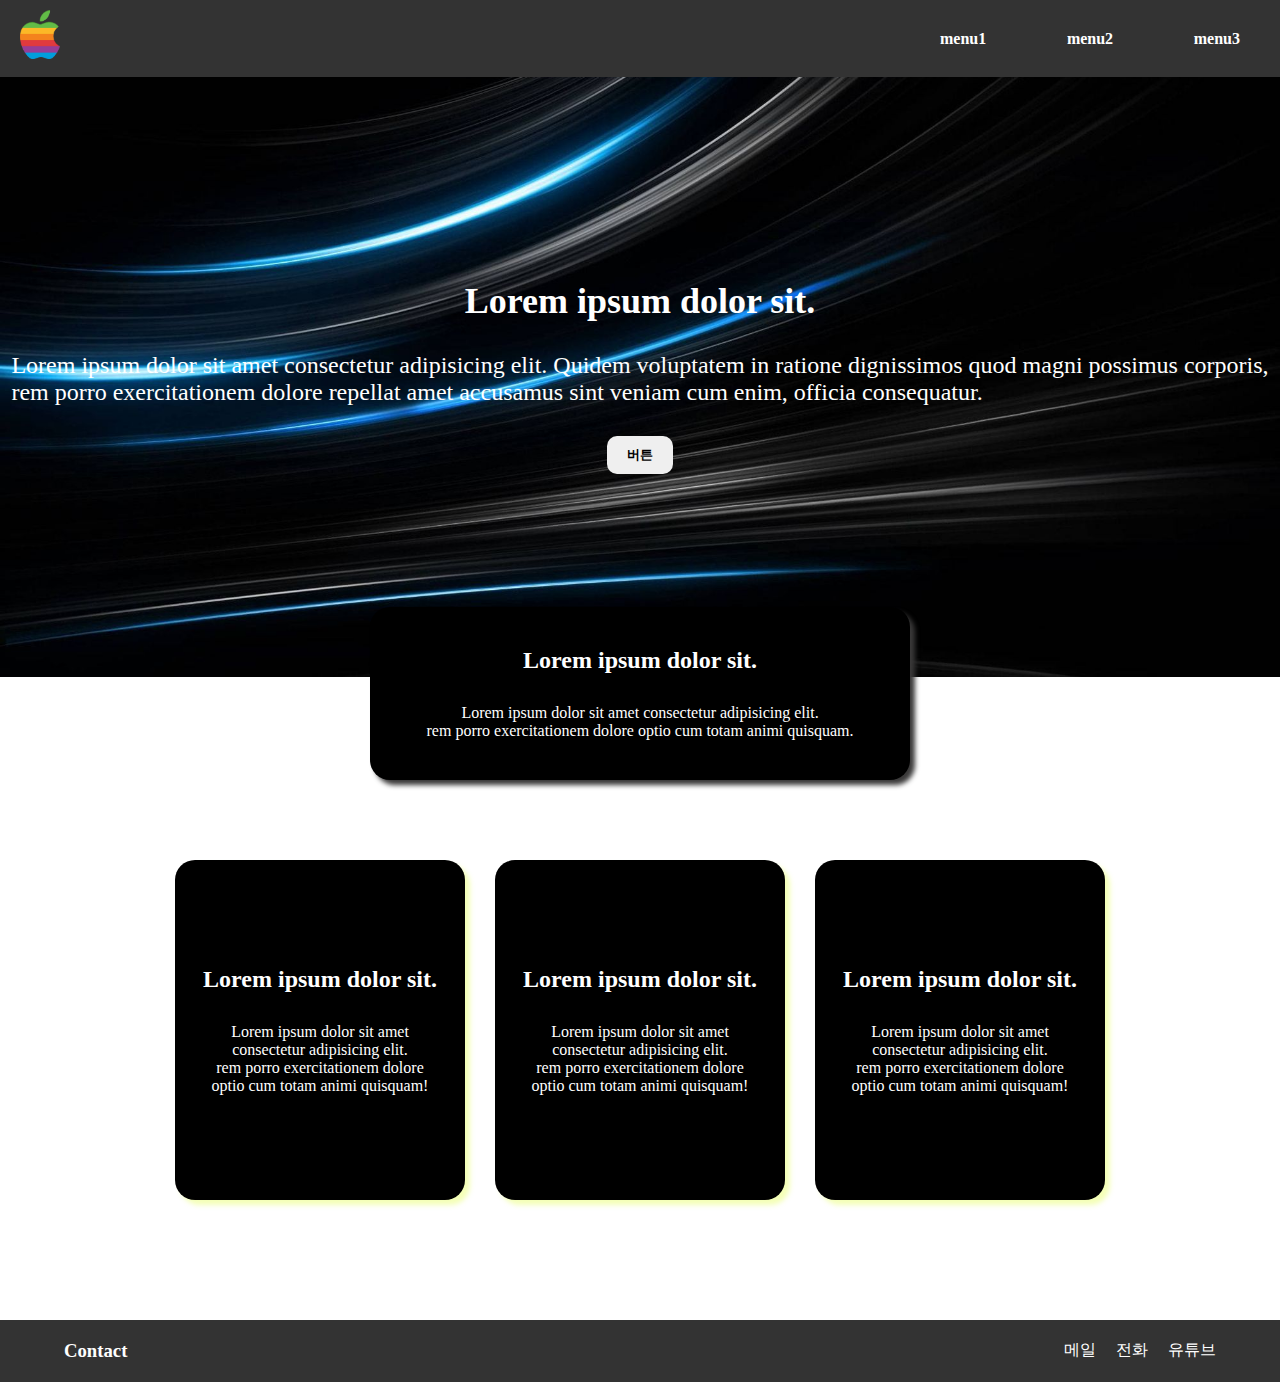
<file: index.html>
<!DOCTYPE html>
<html lang="ko">
<head>
  <meta charset="UTF-8">
  <meta http-equiv="X-UA-Compatible" content="IE=edge">
  <meta name="viewport" content="width=device-width, initial-scale=1.0">
  <title>menu1 page</title>
  <link rel="stylesheet" href="./CSS/style2.css">
</head>
<body>
  <div class="wrapper">
    <header>
      <!-- 상단 메뉴바를 내비라고 함 --> 
      <!-- 디스플레이 플레스는 내가 정렬하고 싶은 부모요소에게 -->
      <nav>
        <h1 class="logo">
          <a href="./index.html">
            <img src="./images/applelogo.png" alt="logo">
          </a>
        </h1>

        <!-- 디자인적으로 사이트에서 CSS에서 글씨를 숨겨주는 것이 비쥬얼리 히든 (단, 개발자들은 볼 수 있도록) -->
        <h2 class="visually-hidden">메뉴</h2>
        <!-- 순서가 중요하지 않은 태그 및 상단 메뉴바 고정된 메뉴 -->
        <!-- 디스플레이 플레스는 내가 정렬하고 싶은 부모요소에게 -->
        <ul class="gnb-list">
          <li class="gnb-item">
            <a href="./HTML/menu1.html">menu1</a>
          </li>
          <li class="gnb-item">
            <a href="./HTML/menu2.html">menu2</a>
          </li>
          <li class="gnb-item">
            <a href="./HTML/menu3.html">menu3</a>
          </li>
        </ul>
      </nav>
    </header>
     
    <main>
      <div class="main-wrapper">
        <section class="background">
          <div class="front-txt">
              <h2 class="fornt-title">Lorem ipsum dolor sit.</h2>
              <p class="fornt-content">
                Lorem ipsum dolor sit amet consectetur adipisicing elit. Quidem voluptatem in ratione dignissimos quod magni possimus corporis,<br>
                rem porro exercitationem dolore repellat amet accusamus sint veniam cum enim, officia consequatur.
              </p>
              <button class="front-btn" type="button" onclick="alert('감사합니당!')">버튼</button>
            </div>
        </section>

        <section class="top">
          <div class="second-txt">
            <h2>Lorem ipsum dolor sit.</h2>
            <p>
              Lorem ipsum dolor sit amet consectetur adipisicing elit. <br>
              rem porro exercitationem dolore optio cum totam animi quisquam.
          </div>
        </section>

        <section class="post-box">
          <div class="post-card">
            <h2>Lorem ipsum dolor sit.</h2>
            <p class="post-box-txt">
              Lorem ipsum dolor sit amet<br> consectetur adipisicing elit.<br>
              rem porro exercitationem dolore<br> optio cum totam animi quisquam!
            </p>
          </div>

          <div class="post-card">
            <h2>Lorem ipsum dolor sit.</h2>
            <p class="post-box-txt">
              Lorem ipsum dolor sit amet<br> consectetur adipisicing elit. <br>
              rem porro exercitationem dolore<br> optio cum totam animi quisquam!
            </p>
          </div>

          <div class="post-card">
            <h2>Lorem ipsum dolor sit.</h2>
            <p class="post-box-txt">
              Lorem ipsum dolor sit amet<br> consectetur adipisicing elit.<br>
              rem porro exercitationem dolore<br> optio cum totam animi quisquam!
            </p>
          </div>
        </section>
      </div>
    </main>

    
    <footer>
      <div class="global-footer">
        <h3>Contact</h3>
        <ul class="footer-list">
          <li class="footer-item">
            <a href="jn_ll@naver.com">메일</a>
          </li>
          <li class="footer-item">
            <a href="tel:01082091094">전화</a>
          </li>
          <li class="footer-item">
            <a href="https://www.youtube.com">유튜브</a>
          </li>
        </ul>
      </div>
    </footer>
  </div> 
</body>
</html>
</file>
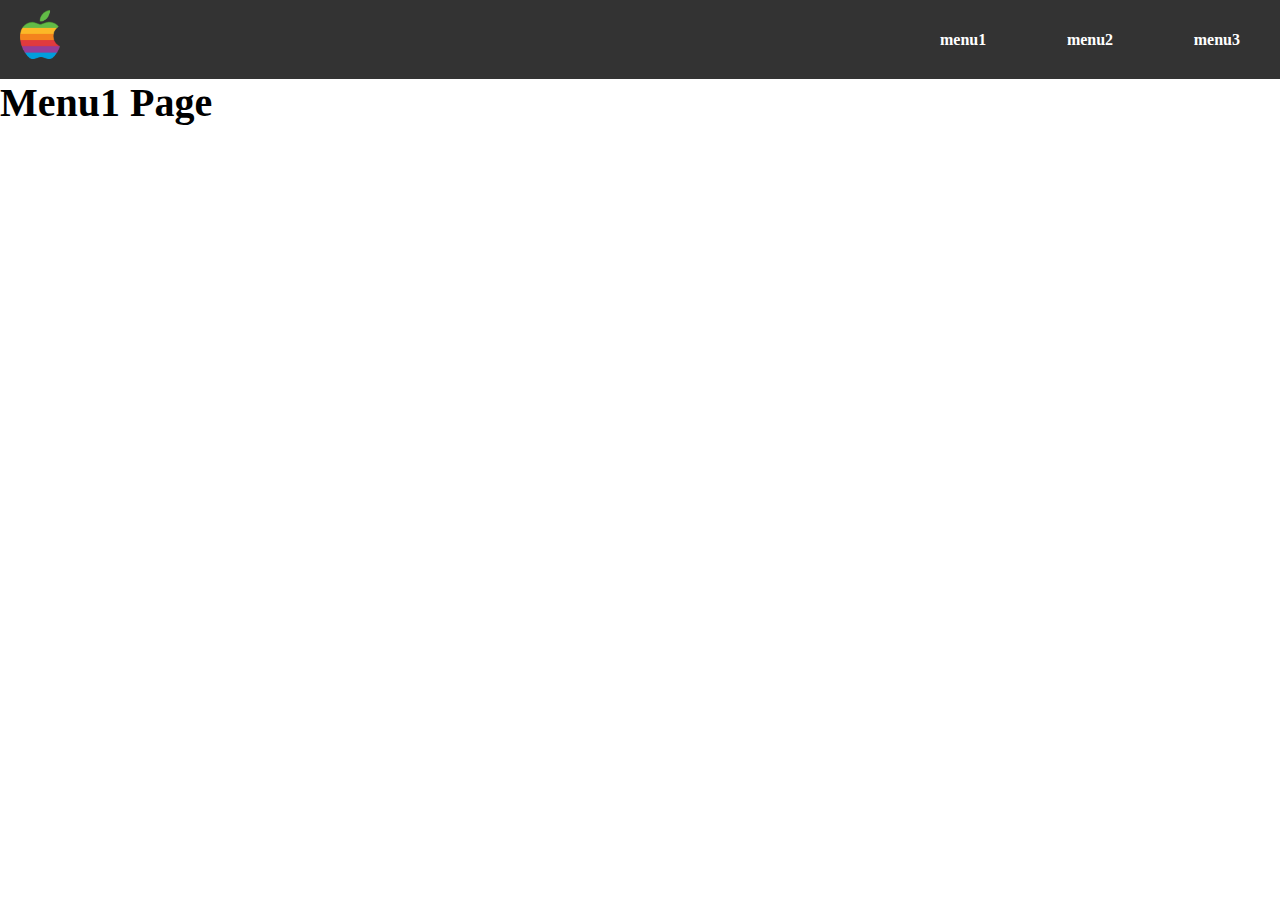
<file: HTML/menu1.html>
<!DOCTYPE html>
<html lang="ko">
<head>
  <meta charset="UTF-8">
  <meta http-equiv="X-UA-Compatible" content="IE=edge">
  <meta name="viewport" content="width=device-width, initial-scale=1.0">
  <title>menu1 page</title>
  <link rel="stylesheet" href="../CSS/menu1.css">
</head>
<body>
  <div class="wrapper">
    <header>
      <nav>
        <h1 class="logo">
          <a href="../index.html">
            <img src="../images/applelogo.png" alt="logo">
          </a>
        </h1>

        <h2 class="visually-hidden">메뉴</h2>
        <ul class="gnb-list">
          <li class="gnb-item">
            <a href="./menu1.html">menu1</a>
          </li>
          <li class="gnb-item">
            <a href="./menu2.html">menu2</a>
          </li>
          <li class="gnb-item">
            <a href="./menu3.html">menu3</a>
          </li>
        </ul>
      </nav>
    </header>

    <h1>Menu1 Page</h1> 
    
  </div>
</body>
</html>
</file>
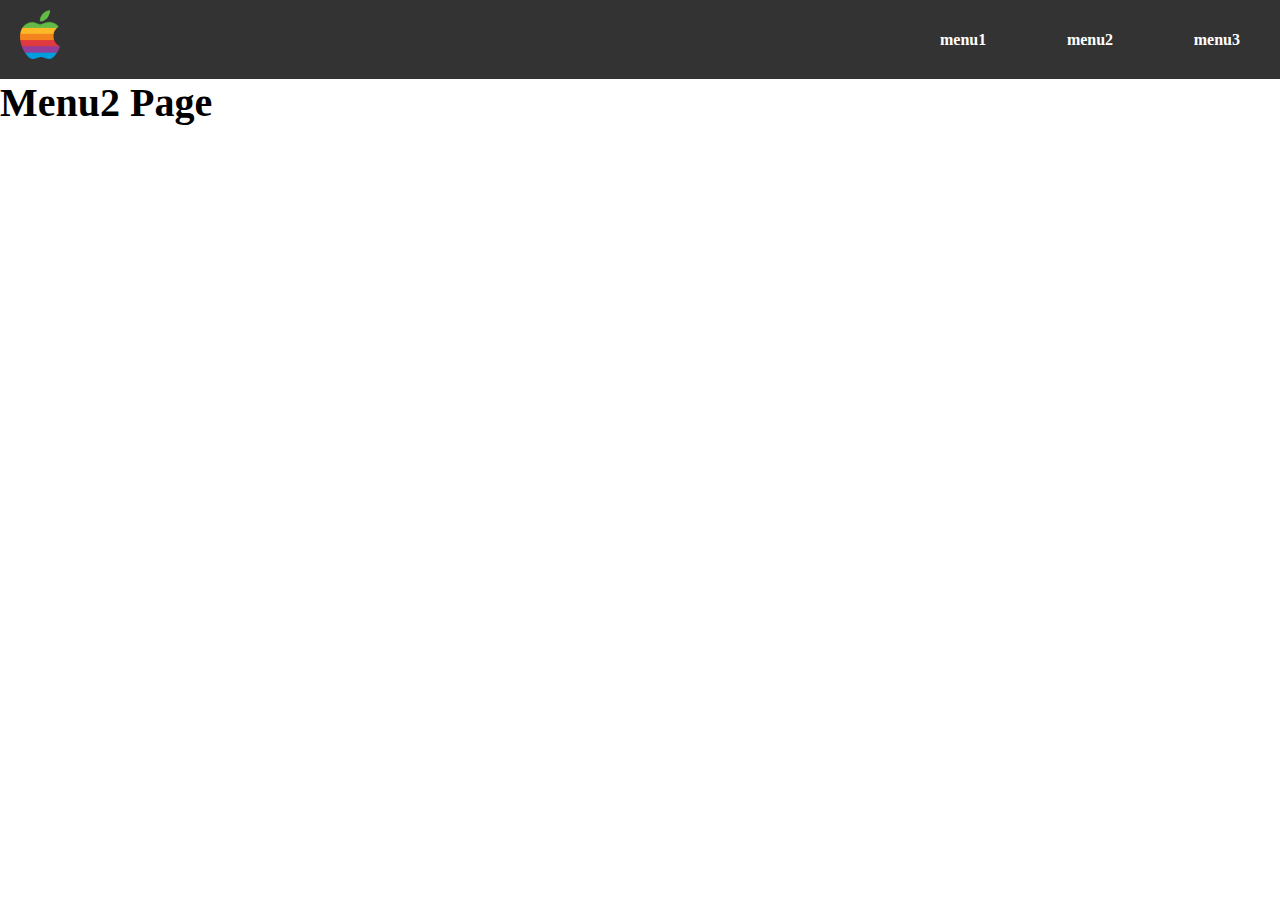
<file: HTML/menu2.html>
<!DOCTYPE html>
<html lang="ko">
<head>
  <meta charset="UTF-8">
  <meta http-equiv="X-UA-Compatible" content="IE=edge">
  <meta name="viewport" content="width=device-width, initial-scale=1.0">
  <title>menu2 page</title>
  <link rel="stylesheet" href="../CSS/menu2.css">
</head>
<body>
  <div class="wrapper">
    <header>
      <nav>
        <h1 class="logo">
          <a href="../index.html">
            <img src="../images/applelogo.png" alt="logo">
          </a>
        </h1>

        <h2 class="visually-hidden">메뉴</h2>
        <ul class="gnb-list">
          <li class="gnb-item">
            <a href="./menu1.html">menu1</a>
          </li>
          <li class="gnb-item">
            <a href="./menu2.html">menu2</a>
          </li>
          <li class="gnb-item">
            <a href="./menu3.html">menu3</a>
          </li>
        </ul>
      </nav>
    </header>

    <h1>Menu2 Page</h1>
     
  </div>
</body>
</html>
</file>
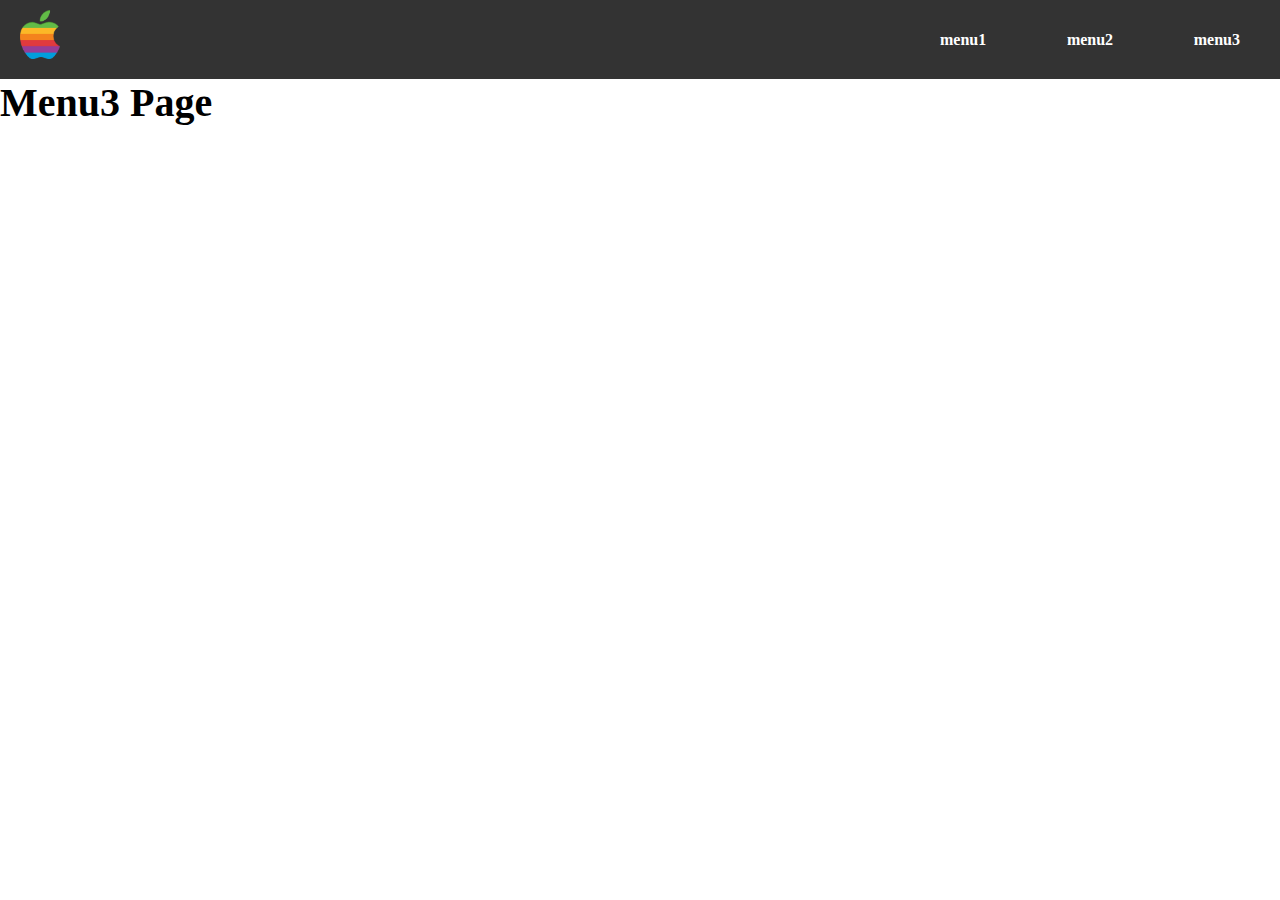
<file: HTML/menu3.html>
<!DOCTYPE html>
<html lang="ko">
<head>
  <meta charset="UTF-8">
  <meta http-equiv="X-UA-Compatible" content="IE=edge">
  <meta name="viewport" content="width=device-width, initial-scale=1.0">
  <title>menu3 page</title>
  <link rel="stylesheet" href="../CSS/menu3.css">
</head>
<body>
  <div class="wrapper">
    <header>
      <nav>
        <h1 class="logo">
          <a href="../index.html">
            <img src="../images/applelogo.png" alt="logo">
          </a>
        </h1>

        <h2 class="visually-hidden">메뉴</h2>
        <ul class="gnb-list">
          <li class="gnb-item">
            <a href="./menu1.html">menu1</a>
          </li>
          <li class="gnb-item">
            <a href="./menu2.html">menu2</a>
          </li>
          <li class="gnb-item">
            <a href="./menu3.html">menu3</a>
          </li>
        </ul>
      </nav>
    </header>

    <h1>Menu3 Page</h1> 
    
  </div>
</body>
</html>
</file>
<file: CSS/style2.css>
/*  별은 html의 모든 것을 칭한다. */
* {
  margin: 0;
  padding: 0;
}


/* 단락 '점'생기는거 없애줌 */
li {
  list-style: none;
}

a {
  color: #fff;
  text-decoration: none;
}


/* <!-- 디자인적으로 사이트에서 html에서 생기는 속성을 CSS에서 숨겨주는 것이 비쥬얼리 히든 (단, 개발자들은 볼 수 있도록) --> */
.visually-hidden {
  display: none;
}

/* 상단 메뉴바 정렬해주는 방법들 */
nav {
  display: flex;
  justify-content: space-between;
  align-items: center; 
  padding: 10px 0;
  background-color: #333;
}

.logo img {
  width: 40px;
  margin-left: 20px;
}

/* 박스사이즈 먼저 정해주는 것 */
/* 값을 주는 순서는 저스트파이가 디스플레이 위에 있도록 */
.gnb-list {
  width: 300px;
  justify-content: space-between;
  display: flex;
  margin-right: 40px;
}

/* 700;으로 줘도 동일함 */
.gnb-item a {
  font-weight: bold;
  transition: all 300ms ease-in-out;
}

.gnb-item a:hover {
  color: yellow;
  font-size: 17px;
  text-decoration: underline;
}

/* 백그라운드 이미지 설정시 '하이트' 값 설정 꼭! 필수 */
/* background-position은 픽셀로도 지정가능하다 */
/* 이미지가 작을 시: 이미지 반복 안하고 싶으면 background-repeat: no-repeat; */
/* 이미지를 꽉 채우고 싶을 때: background-size: cover; */
.background {
  height: 600px;
  background-image: url('../images/back.jpeg');
  background-repeat: no-repeat;
  background-position: center;
  background-size: cover;
}


/* flex-directiond(가로,세로)의 값의 따라  justify-content 의 정렬 속성이 바뀜*/
.front-txt {
  display: flex;
  flex-direction: column;
  justify-content: center;
  align-items: center;
  height: 600px;
  color: #fff;
}

.fornt-title {
  font-size: 36px;
}

.fornt-content {
  font-size: 24px;
  margin-top: 30px;
}

.front-btn {
  padding: 10px 20px;
  border-radius: 10px;
  margin-top: 30px;
  font-weight: 700;
  border: none;
}

/* second-txt 속성 값 주고 클래스 만들고 값 준거임 그리고 마이너스로 위로 밀어냄 */
.top {
  margin-top: -70px;
}

/* 디스플레이 플렉스 값을 주지 않고 마진 값으로 중심으로 가게 해줌 */
.second-txt {
  width: 500px;
  margin: 0 auto;
  color: #fff;
  background-color: #000;
  text-align: center;
  padding: 40px 20px;
  border-radius: 20px;
  box-shadow: 5px 5px 5px rgb(58, 57, 57);
}

.second-txt p {
  margin-top: 30px;
}

/* 부모요소 포스트 박스에게 디스플레이 플렉스를 줘서 수평정렬 */
.post-box {
  display: flex;
  justify-content: center;
  margin-top: 80px;
}

/* margin-right 값을 준 이유 : 포스트 카드 3장이 하나로 뭉쳐져 있지만 떨어트려줘야 해서 */
.post-card {
  display: flex;
  flex-direction: column;
  justify-content: center;
  text-align: center;
  width: 250px;
  height: 300px;
  color: #fff;
  background-color: #000;
  box-shadow: 5px 5px 5px rgba(223, 255, 43, 0.342);
  border-radius: 20px;
  padding: 20px;
  margin-right: 30px;
}

/* 나중에 디자인 수정 사항이 생길 수 있으니 마지막 애는 마진 주지 마 */
.post-card:last-child{
  margin-right: 0;
}

/* 나중에 디자인 수정 사항이 생길 수 있으니 첫번째 애는 따로 줘 */
.post-card:first-child{
  margin-left: 50;
}

.post-box-txt {
  margin-top: 30px;
}

/* 패딩과 마진 값이랑 같이 주는 것 잊지말기*/
footer {
  background-color: #333;
  padding: 20px 0;
  margin-top: 120px;
}

/* 90% : 부모의 90%만 가져라 */
/* 스페이스 비투윈 (양 끝으로 보내는 것) */
.global-footer {
  width: 90%;
  display: flex;
  justify-content: space-between;
  margin: 0 auto;
}

.global-footer h3 {
  color: #fff;
}

.footer-list {
  display: flex;
}

.footer-item {
  margin-right: 20px;
}

.footer-item:last-child {
  margin: 0;
}






/* 테블릿 사이즈 */
@media screen and (max-width : 1200px) {

  nav {
    padding: 10px 0;
    background-color: #3b3b3b;
  }
  
  .logo img {
    width: 30px;
    margin-left: 20px;
  }

  .gnb-list {
    width: 200px;
    margin-right: 20px;
  }

  .gnb-item a {
    font-size: 14px;
    font-weight: 400;
  }

  .gnb-item a:hover {
    color: rgb(253, 179, 241);
    font-size: 15px;
    font-weight: 700;
    text-decoration: none;
  }

  .background {
    height: 400px;
    background-image: url('../images/back2.jpeg');
  }
  
  .front-txt {
    height: 400px;
    color: #fff;
  }
  
  .fornt-title {
    font-size: 35px;
    margin-top: 40px;
  }
  
  .fornt-content {
    width: 700px;
    font-size: 20px;
    margin-top: 25px;
    text-align: center;
  }
  
  .front-btn {
    padding: 10px 20px;
    border-radius: 5px;
    margin-top: px;
    font-weight: 400;
  }

  .second-txt {
    width: 450px;
    background-color: #464646;
    padding: 50px 40px;
    border-radius: 20px;
    box-shadow: 5px 5px 5px rgb(46, 46, 46);
    margin-top: 40px;
  }

  .second-txt h2 {
    color: #fff;
    font-size: 20px;
  }

  .second-txt p {
    margin-top: 10px;
  }
  

  .post-box {
    display: center;
    justify-content: center;
    flex-direction: column;
    align-items: center;
    }

  .post-card {
    display: flex;
    flex-direction: column;
    justify-content: center;
    align-items: center;
    text-align: center;
    width: 450px;
    height: 200px;
    color: #fff;
    background-color: #3a3a3a;
    box-shadow: none;
    border-radius: 15px;
    padding: 20px 5px;
    margin-top: 20px;
    margin-right: 30px;
    }
  
  .post-card:last-child {
    margin-left: -25px;
  }

  .post-card h2 {
    font-size: 20px;
    margin-bottom: -10px;
  }


  .post-box-txt {
    font-size: 15px;
  }

  footer {
    background-color: #3b3b3b;
    padding: 15px 0;
    margin-top: 100px;
  }

  .global-footer h3 {
    font-size: 18px;
  }

  .global-footer a {
    font-size: 15px;
    transition: all 300ms ease-in-out;
  }

  .global-footer a:hover {
    font-size: 16px;
    font-weight: 700;
    color:  rgb(255, 253, 138);
  }

}





/* 모바일 사이즈 */
@media screen and (max-width : 786px) {
  nav {
    padding: 5px 0;
    background-color: #000000;
  }
  
  .logo img {
    width: 23px;
    margin-left: 20px;
  }

  .gnb-list {
    width: 170px;
    margin-right: 20px;
  }

  .gnb-item a {
    color: rgb(255, 255, 255);
    font-size: 10px;
    font-weight: 400;
  }

  .gnb-item a:hover {
    color: rgb(255, 232, 156);
    font-size: 13px;
    font-weight: 700;
  }

  .background {
    height: 300px;
    background-image: url('../images/back3.jpeg');
  }
  
  .front-txt {
    height: 300px;
  }

  .front-txt p {
    display: flex;
    justify-content: center;
    align-items: center;
    text-align: center;
    font-size: 13px;
  }
  
  .fornt-title {
    color: #fff;
    font-size: 28px;
    margin-top: 30px;
  }
  
  .fornt-content {
    width: 400px;
    font-size: 20px;
    margin-top: 20px;
  }
  
  .front-btn {
    padding: 8px 12px;
    font-size: 12px;
    font-weight: 400;
  }

  .second-txt {
    color: #fff;
    width: 350px;
    background-color: rgb(36, 36, 36);
    padding: 30px;
    border-radius: 20px;
    box-shadow: 5px 5px 5px rgb(94, 94, 94);
    margin-top: 50px;
  }

  .second-txt h2 {
    color: #fff;
    font-size: 16px;
  }

  .second-txt p {
    font-size: 14px;
  }
  

  .post-box {
    display: center;
    justify-content: center;
    flex-direction: column;
    align-items: center;
    text-align: center;
    margin-top: 30px;
    }
  
  .post-card {
    color: #333;
    width: 350px;
    height: 200px;
    background-color: rgb(194, 194, 194);
    box-shadow: none;
    border-radius: 10px;
    padding: 10px 5px;
    margin-right: -8px;
    margin-top: 20px;
    margin-bottom: 20px;
  }

  .post-card div:first-child {
    margin-top: none;
  }

  .post-box div:last-child {
    margin-left: 8px;
  }

  .post-card h2 {
    font-size: 16px;
  }


  .post-box-txt {
    font-size: 13px;
  }

  footer {
    background-color: #000000;
    padding: 10px 0;
    margin-top: 30px;
  }

  .global-footer h3 {
    color: #fff;
    font-weight: 400;
    font-size: 15px;
  }

  .global-footer a {
    color: #fff;
    font-size: 12px;
    transition: all 300ms ease-in-out;
  }

  .global-footer a:hover {
    font-size: 13px;
    font-weight: 700;
    color:  rgb(252, 241, 142);
  }

}
</file>
<file: CSS/menu1.css>
* {
  margin: 0;
  padding: 0;
}

li {
  list-style: none;
}

a {
  color: #fff;
  text-decoration: none;
}

.visually-hidden {
  display: none;
}

nav {
  display: flex;
  justify-content: space-between;
  align-items: center;
  padding: 10px 0;
  background-color: #333;
}

.logo img {
  width: 40px;
  margin-left: 20px;
}

.gnb-list {
  width: 300px;
  justify-content: space-between;
  display: flex;
  margin-right: 40px;
}

.gnb-item {
  font-weight: 700;
}

h1 {
  font-size: 40px;
}
</file>
<file: CSS/menu2.css>
* {
  margin: 0;
  padding: 0;
}

li {
  list-style: none;
}

a {
  color: #fff;
  text-decoration: none;
}

.visually-hidden {
  display: none;
}

nav {
  display: flex;
  justify-content: space-between;
  align-items: center;
  padding: 10px 0;
  background-color: #333;
}

.logo img {
  width: 40px;
  margin-left: 20px;
}

.gnb-list {
  width: 300px;
  justify-content: space-between;
  display: flex;
  margin-right: 40px;
}

.gnb-item {
  font-weight: 700;
}

h1 {
  font-size: 40px;
}
</file>
<file: CSS/menu3.css>
* {
  margin: 0;
  padding: 0;
}

li {
  list-style: none;
}

a {
  color: #fff;
  text-decoration: none;
}

.visually-hidden {
  display: none;
}

nav {
  display: flex;
  justify-content: space-between;
  align-items: center;
  padding: 10px 0;
  background-color: #333;
}

.logo img {
  width: 40px;
  margin-left: 20px;
}

.gnb-list {
  width: 300px;
  justify-content: space-between;
  display: flex;
  margin-right: 40px;
}

.gnb-item {
  font-weight: 700;
}

h1 {
  font-size: 40px;
}
</file>
